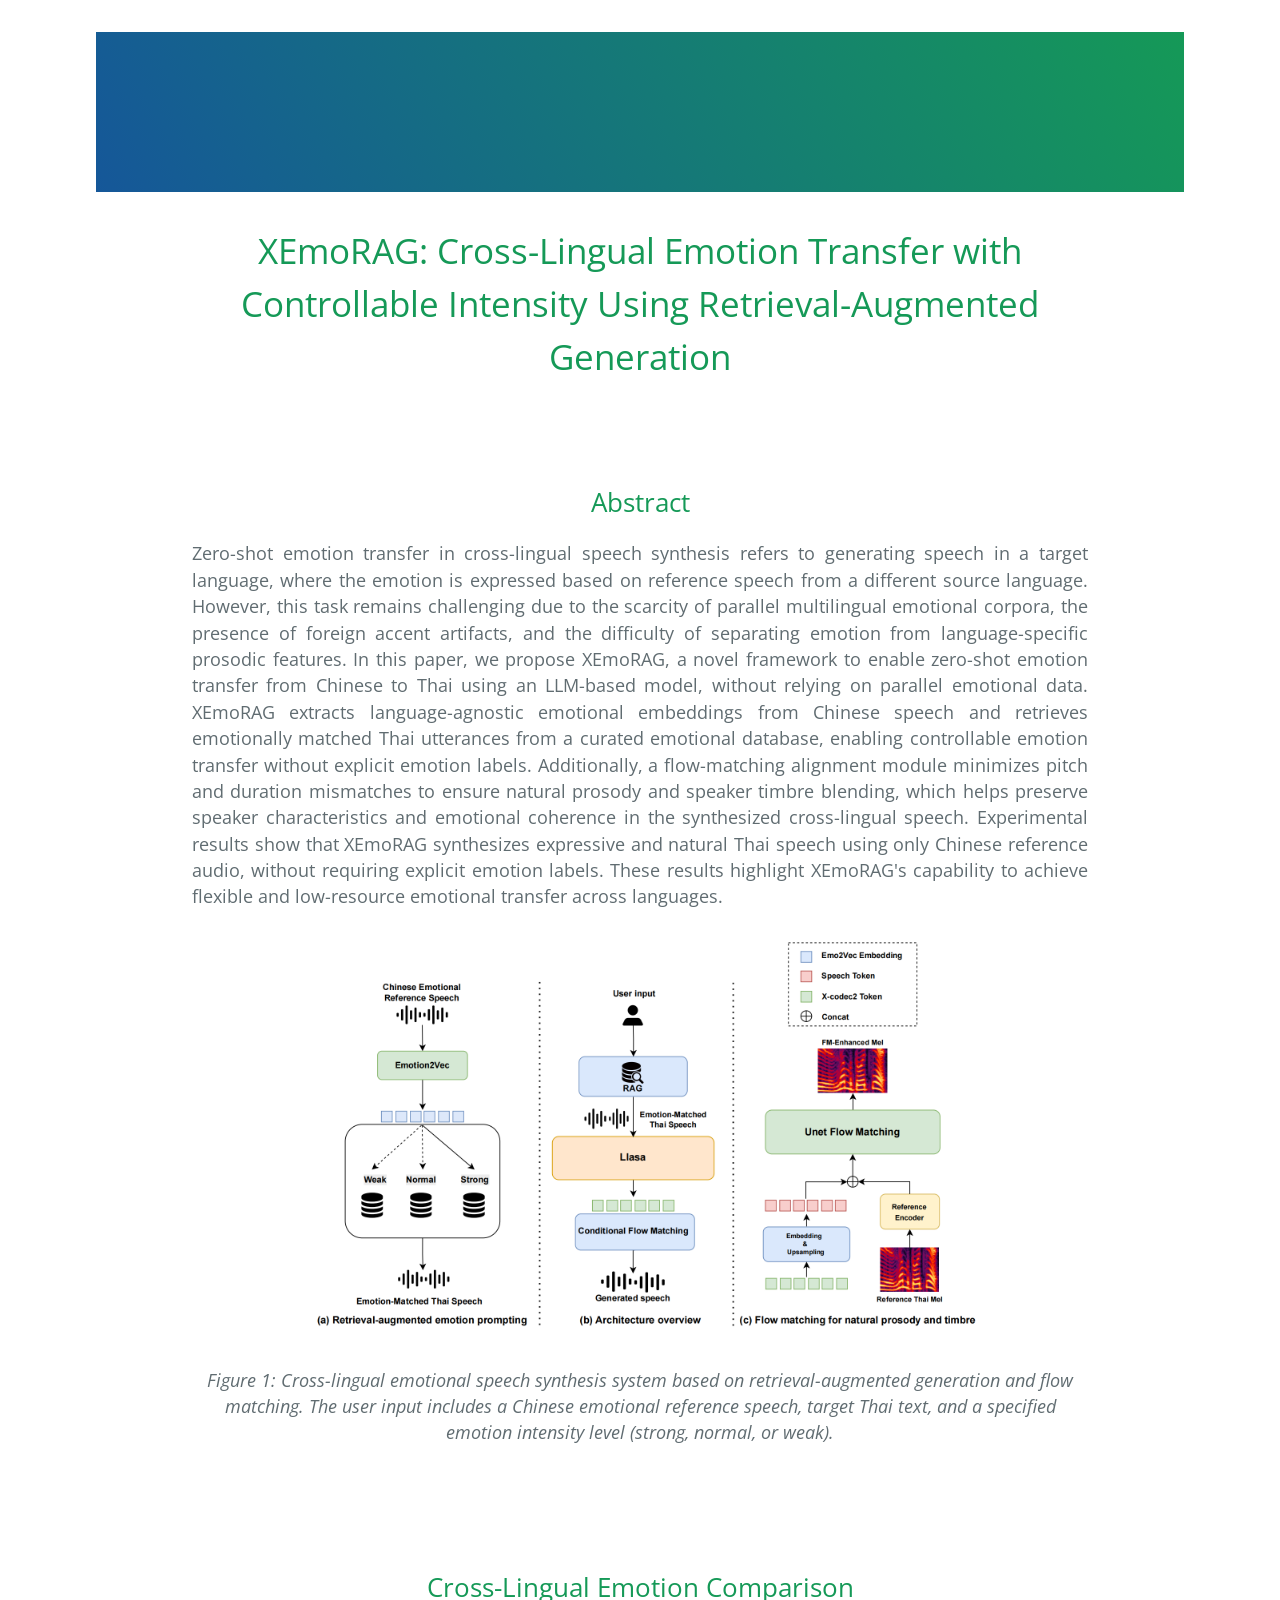
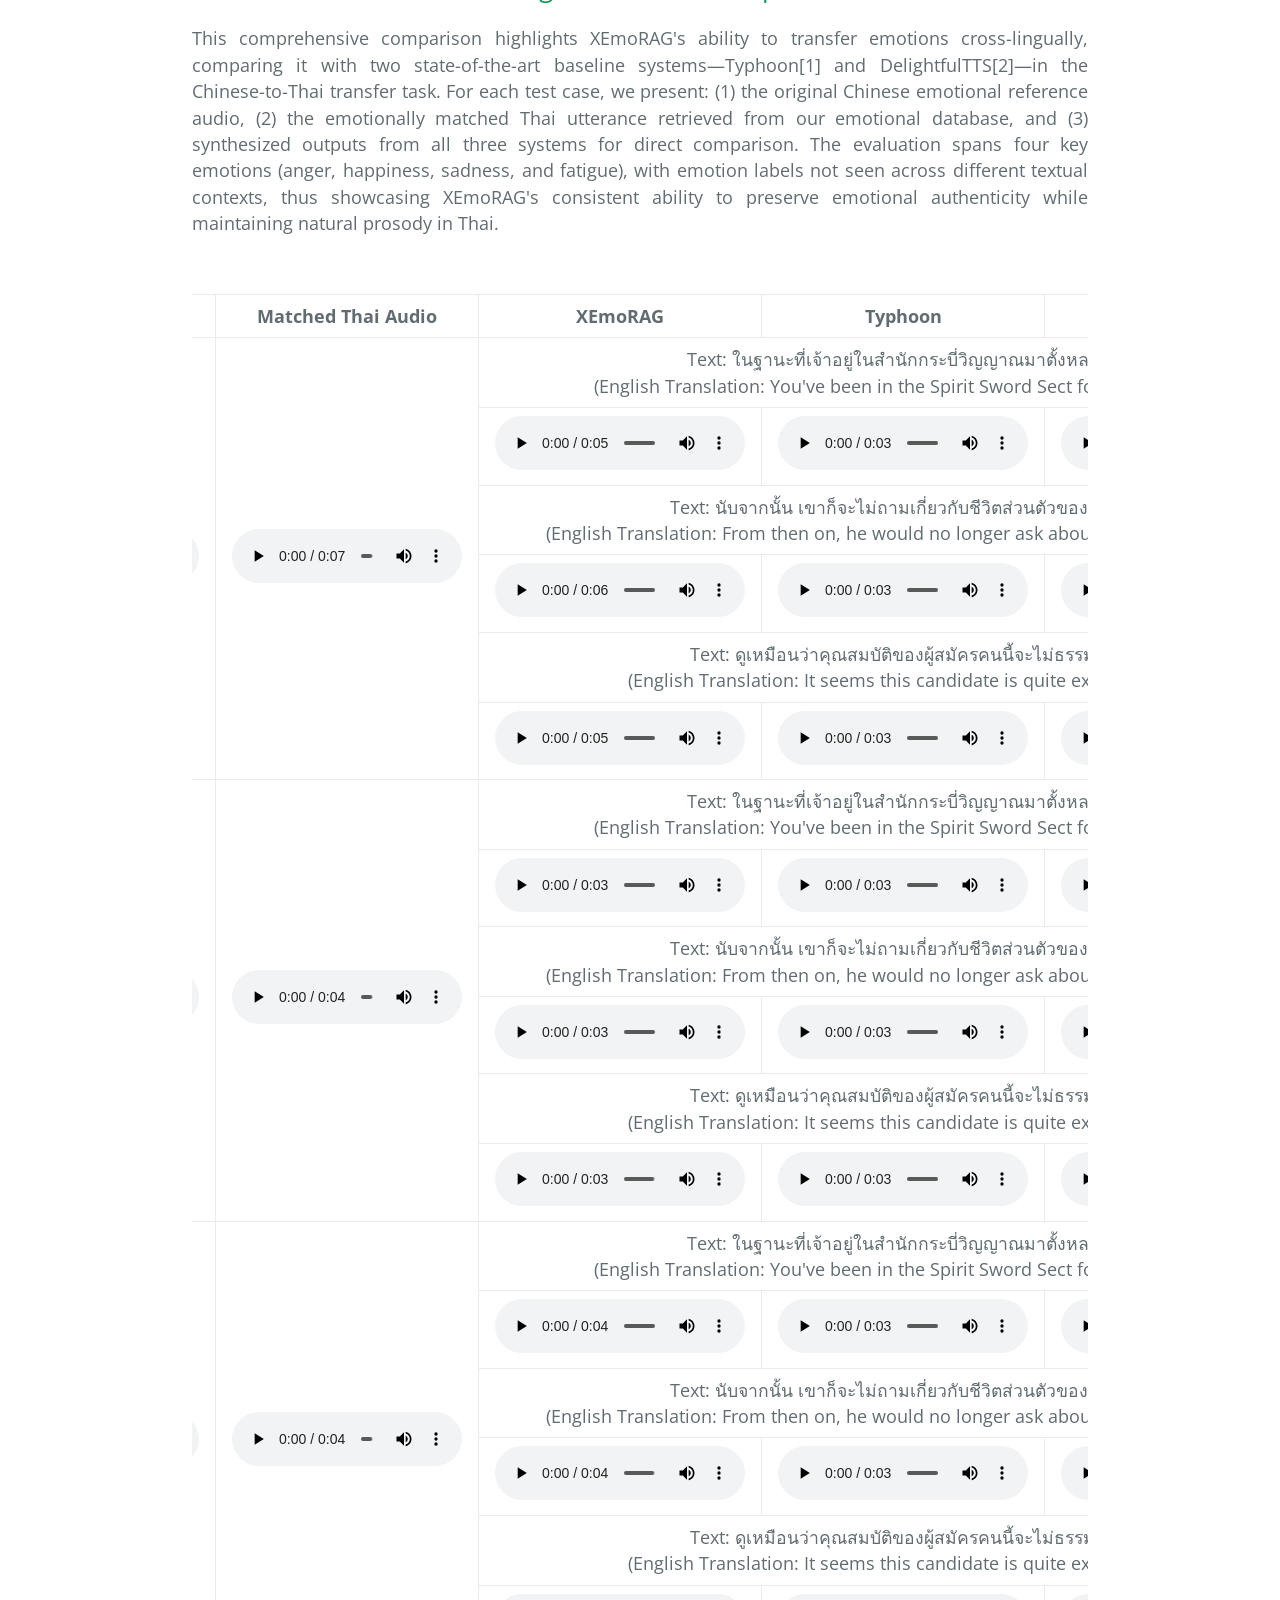
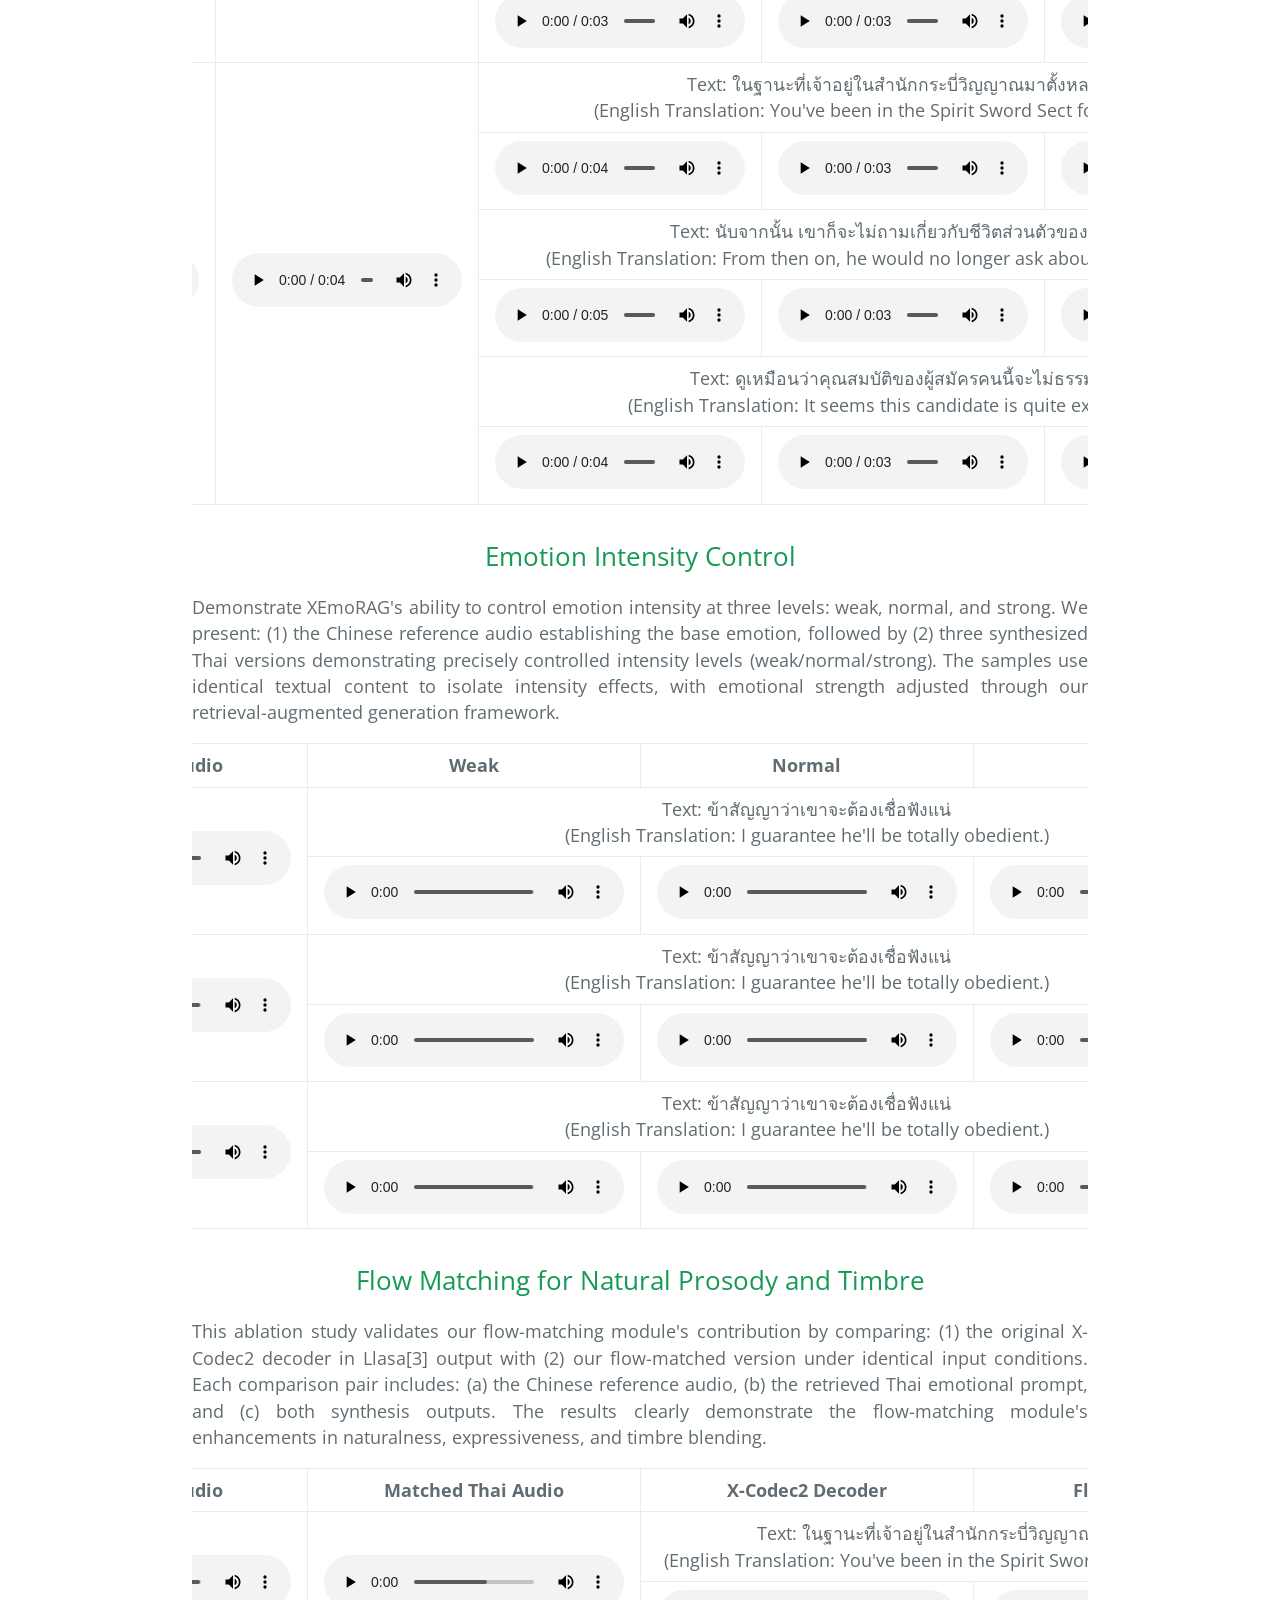
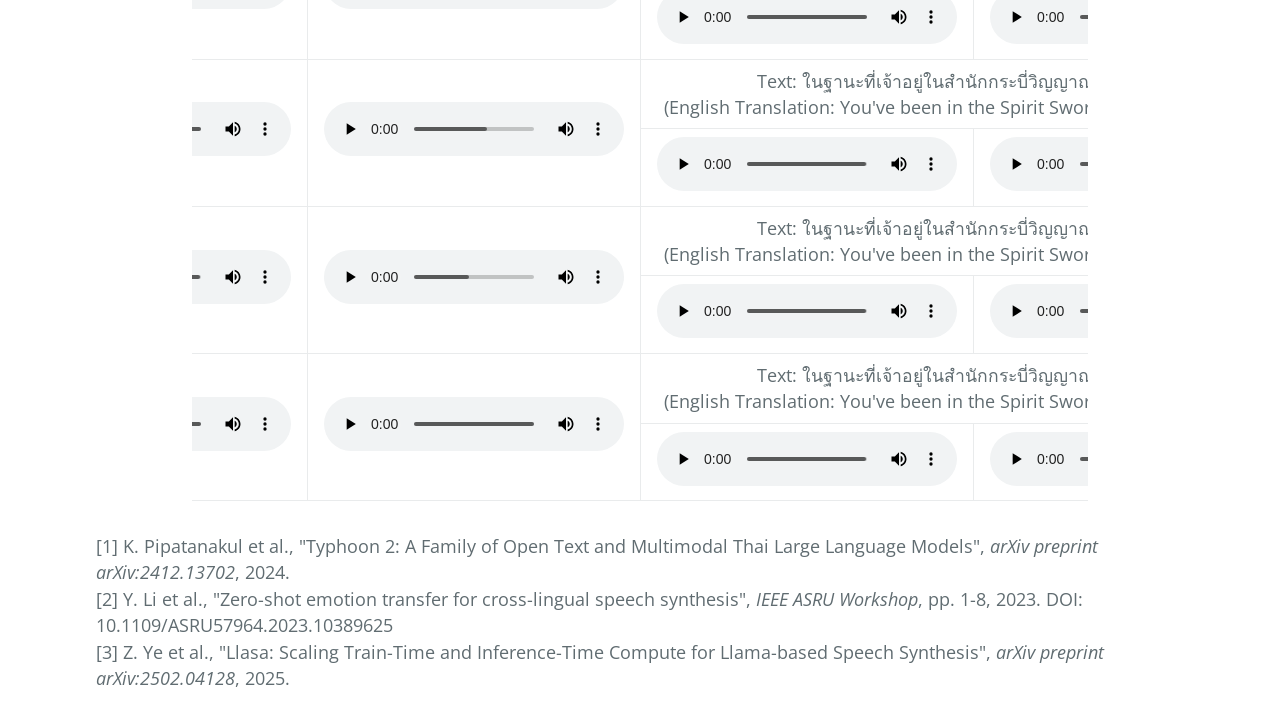
<file: index.html>
<!DOCTYPE html>
<html lang="en-US">
<section class="main-content">
<head>
  <meta http-equiv="Content-Type" content="text/html; charset=UTF-8">

  <!-- Begin Jekyll SEO tag v2.7.1 -->
  <title>XEmoRAG: Cross-Lingual Emotion Transfer with Controllable Intensity Using Retrieval-Augmented Generation</title>
  <meta name="generator" content="Jekyll v3.9.0">
  <meta property="og:title" content="TODO: title">
  <meta property="og:locale" content="en_US">
  <meta name="twitter:card" content="summary">
  <!-- End Jekyll SEO tag -->

  <meta name="viewport" content="width=device-width, initial-scale=1">
  <meta name="theme-color" content="#157878">
  <link rel="stylesheet" href="style.css">
</head>

<body data-new-gr-c-s-check-loaded="14.1001.0" data-gr-ext-installed="">
  <section class="page-header">
    <!-- <h1 class="project-name">Demo PAGE</h1> -->
    <!-- <h2 class="project-tagline"></h2> -->
  </section>

  <section class="main-content">
    <h1 id="">
      <center>XEmoRAG: Cross-Lingual Emotion Transfer with Controllable Intensity Using Retrieval-Augmented Generation</center>
    </h1>
    <!-- <h1 style="text-align: center;">DualDub: Video-to-Soundtrack Generation via Joint Speech and Background Audio Synthesis<a name="Comparison"></a></h1> -->

    <br><br>
    <h2 id="abstract" style="text-align: center;">Abstract<a name="abstract"></a></h2>
    <!-- <p style="text-align: justify;">DualDub: Video-to-Soundtrack Generation via Joint Speech and Background Audio Synthesis</p> -->
    <p style="text-align: justify;">
     Zero-shot emotion transfer in cross-lingual speech synthesis refers to generating speech in a target language, where the emotion is expressed based on reference speech from a different source language.
      However, this task remains challenging due to the scarcity of parallel multilingual emotional corpora, the presence of foreign accent artifacts, and the difficulty of separating emotion from language-specific prosodic features.
      In this paper, we propose XEmoRAG, a novel framework to enable zero-shot emotion transfer from Chinese to Thai using an LLM-based model, without relying on parallel emotional data.
      XEmoRAG extracts language-agnostic emotional embeddings from Chinese speech and retrieves emotionally matched Thai utterances from a curated emotional database, enabling controllable emotion transfer without explicit emotion labels. 
      Additionally, a flow-matching alignment module minimizes pitch and duration mismatches to ensure natural prosody and speaker timbre blending, which helps preserve speaker characteristics and emotional coherence in the synthesized cross-lingual speech.
      Experimental results show that XEmoRAG synthesizes expressive and natural Thai speech using only Chinese reference audio, without requiring explicit emotion labels.
      These results highlight XEmoRAG's capability to achieve flexible and low-resource emotional transfer across languages.
    </p>

    <div style="display: flex; justify-content: center; margin: 20px 0;">
      <div style="max-width: 100%; text-align: center;">
        <img src='raw/fig/overview.png' style="max-width: none; width: 80%; height: auto;">
        <p style="text-align: center; font-style: italic;">
          Figure 1: Cross-lingual emotional speech synthesis system based on retrieval-augmented generation and flow matching. The user input includes a Chinese emotional reference speech, target Thai text, and a specified emotion intensity level (strong, normal, or weak).
        </p>
      </div>
    </div>


    <br><br> 


    <h2 style="text-align: center;">Cross-Lingual Emotion Comparison<a name="Comparison"></a></h2>
    <p style="text-align: justify;">This comprehensive comparison highlights XEmoRAG's ability to transfer emotions cross-lingually, comparing it with two state-of-the-art baseline systems—Typhoon<span class="citation">[1]</span> and DelightfulTTS<span class="citation">[2]</span>—in the Chinese-to-Thai transfer task. For each test case, we present: (1) the original Chinese emotional reference audio, (2) the emotionally matched Thai utterance retrieved from our emotional database, and (3) synthesized outputs from all three systems for direct comparison. The evaluation spans four key emotions (anger, happiness, sadness, and fatigue), with emotion labels not seen across different textual contexts, thus showcasing XEmoRAG's consistent ability to preserve emotional authenticity while maintaining natural prosody in Thai.</p>
    <!-- <h2 style="text-align: center;">Comparison of Emotional behavior<a name="Comparison"></a></h2> -->

    <!-- <table style="display: flex; justify-content: center;"> -->
    <!-- <table style="width: 1230px; table-layout: fixed; border-collapse: collapse;" border="1"> -->
    <table style="display: flex; justify-content: center;">
      <tbody id="v2st-body">
      </tbody>
    </table> 


    <h2 style="text-align: center;">Emotion Intensity Control<a name="Comparison"></a></h2>
    <p style="text-align: justify;">Demonstrate XEmoRAG's ability to control emotion intensity at three levels: weak, normal, and strong. We present: (1) the Chinese reference audio establishing the base emotion, followed by (2) three synthesized Thai versions demonstrating precisely controlled intensity levels (weak/normal/strong). The samples use identical textual content to isolate intensity effects, with emotional strength adjusted through our retrieval-augmented generation framework. </p>
    <table style="display: flex; justify-content: center;">
      <tbody id="v2a-body">
      </tbody>
    </table> 


    <h2 style="text-align: center;">Flow Matching for Natural Prosody and Timbre<a name="Comparison"></a></h2>
    <p style="text-align: justify;"> This ablation study validates our flow-matching module's contribution by comparing: (1) the original X-Codec2 decoder in Llasa<span class="citation">[3]</span> output with (2) our flow-matched version under identical input conditions. Each comparison pair includes: (a) the Chinese reference audio, (b) the retrieved Thai emotional prompt, and (c) both synthesis outputs. The results clearly demonstrate the flow-matching module's enhancements in naturalness, expressiveness, and  timbre blending.</p>
    <table style="display: flex; justify-content: center;">
      <tbody id="v2s-body">
      </tbody>
    </table> 

  </section>
</body>

<script type="" text/javascript>
  window.onload = function () {
    sample_data=`
    <div style="width: 100%; overflow-x: auto; margin: 20px 0;padding: 0;">
        <table border="1" cellspacing="0" cellpadding="6" style="width: 100%; min-width: 100%; border-collapse: collapse;">
        <thead>
          <tr>
            <th>Chinese Ref Audio</th>
            <th>Matched Thai Audio</th>
            <th>XEmoRAG</th>
            <th>Typhoon</th>
            <th>DelightfulTTS</th>
          </tr>
        </thead>
        <tbody>

          <!-- Sample for 1.wav -->
          <tr>
            <td rowspan="6"><audio controls style="max-width: 230px;", src="raw/table1/proposed/VCF1_240111_fatigue/VCF1_240111.wav"></audio></td>
            <td rowspan="6"><audio controls style="max-width: 230px;" src="raw/table1/proposed/VCF1_240111_fatigue/210016.wav"></audio></td>            
            <td colspan="3" style="text-align: center;">
              Text: ในฐานะที่เจ้าอยู่ในสำนักกระบี่วิญญาณมาตั้งหลายปี<br>
              (English Translation: You've been in the Spirit Sword Sect for many years.)
            </td>
          </tr>  
          <tr>
            <td><audio controls style="max-width: 250px;" src="raw/table1/proposed/VCF1_240111_fatigue/VCF1_240111_210016_54.wav"></audio></td>
            <td><audio controls style="max-width: 250px;" src="raw/table1/typhoon/VCF1_240111_54.wav"></audio></td>
            <td><audio controls style="max-width: 250px;" src="raw/table1/delightfulTTS/210016_54.wav"></audio></td>
          </tr>  
          <tr>
           <td colspan="3" style="text-align: center;">
  Text: นับจากนั้น เขาก็จะไม่ถามเกี่ยวกับชีวิตส่วนตัวของเจ้าอีก<br>
  (English Translation: From then on, he would no longer ask about your personal life.)
</td>

          </tr>
          <tr>
            <td><audio controls style="max-width: 250px;" src="raw/table1/proposed/VCF1_240111_fatigue/VCF1_240111_210016_80.wav"></audio></td>
            <td><audio controls style="max-width: 250px;" src="raw/table1/typhoon/VCF1_240111_80.wav"></audio></td>
            <td><audio controls style="max-width: 250px;" src="raw/table1/delightfulTTS/210016_80.wav"></audio></td>
          </tr>
          <tr>
            <td colspan="3" style="text-align: center;">
  Text: ดูเหมือนว่าคุณสมบัติของผู้สมัครคนนี้จะไม่ธรรมดา<br>
  (English Translation: It seems this candidate is quite exceptional.)
</td>

          </tr>
          <tr>
            <td><audio controls style="max-width: 250px;" src="raw/table1/proposed/VCF1_240111_fatigue/VCF1_240111_210016_67.wav"></audio></td>
            <td><audio controls style="max-width: 250px;" src="raw/table1/typhoon/VCF1_240111_67.wav"></audio></td>
            <td><audio controls style="max-width: 250px;" src="raw/table1/delightfulTTS/210016_67.wav"></audio></td>

          <!-- Sample for 2.wav -->
          <tr>
            <td rowspan="6"><audio controls style="max-width: 230px;" src="raw/table1/proposed/VCF1_150046_intense_angry/VCF1_150046.wav"></audio></td>
            <td rowspan="6"><audio controls style="max-width: 230px;" src="raw/table1/proposed/VCF1_150046_intense_angry/320146.wav"></audio></td>
<td colspan="3" style="text-align: center;">
  Text: ในฐานะที่เจ้าอยู่ในสำนักกระบี่วิญญาณมาตั้งหลายปี<br>
  (English Translation: You've been in the Spirit Sword Sect for many years.)
</td>

          </tr>  
          <tr>
            <td><audio controls style="max-width: 250px;" src="raw/table1/proposed/VCF1_150046_intense_angry/VCF1_150046_320146_54.wav"></audio></td>
            <td><audio controls style="max-width: 250px;" src="raw/table1/typhoon/VCF1_150046_54.wav"></audio></td>
            <td><audio controls style="max-width: 250px;" src="raw/table1/delightfulTTS/320146_54.wav"></audio></td>
          </tr>  
          <tr>
           <td colspan="3" style="text-align: center;">
  Text: นับจากนั้น เขาก็จะไม่ถามเกี่ยวกับชีวิตส่วนตัวของเจ้าอีก<br>
  (English Translation: From then on, he would no longer ask about your personal life.)
</td>

          </tr>
          <tr>
            <td><audio controls style="max-width: 250px;" src="raw/table1/proposed/VCF1_150046_intense_angry/VCF1_150046_320146_80.wav"></audio></td>
            <td><audio controls style="max-width: 250px;" src="raw/table1/typhoon/VCF1_150046_80.wav"></audio></td>
            <td><audio controls style="max-width: 250px;" src="raw/table1/delightfulTTS/320146_80.wav"></audio></td>
          </tr>
          <tr>
            <td colspan="3" style="text-align: center;">
  Text: ดูเหมือนว่าคุณสมบัติของผู้สมัครคนนี้จะไม่ธรรมดา<br>
  (English Translation: It seems this candidate is quite exceptional.)
</td>

          </tr>
          <tr>
            <td><audio controls style="max-width: 250px;" src="raw/table1/proposed/VCF1_150046_intense_angry/VCF1_150046_320146_67.wav"></audio></td>
            <td><audio controls style="max-width: 250px;" src="raw/table1/typhoon/VCF1_150046_67.wav"></audio></td>
            <td><audio controls style="max-width: 250px;" src="raw/table1/delightfulTTS/320146_67.wav"></audio></td>



          <!-- Sample for 3.wav -->
          <tr>
            <td rowspan="6"><audio controls style="max-width: 230px;" src="raw/table1/proposed/VCF1_010435_intense_happy/VCF1_010435.wav"></audio></td>
            <td rowspan="6"><audio controls style="max-width: 230px;" src="raw/table1/proposed/VCF1_010435_intense_happy/310051.wav"></audio></td>
<td colspan="3" style="text-align: center;">
  Text: ในฐานะที่เจ้าอยู่ในสำนักกระบี่วิญญาณมาตั้งหลายปี<br>
  (English Translation: You've been in the Spirit Sword Sect for many years.)
</td>

          </tr>  
          <tr>
            <td><audio controls style="max-width: 250px;" src="raw/table1/proposed/VCF1_010435_intense_happy/VCF1_010435_310051_54.wav"></audio></td>
            <td><audio controls style="max-width: 250px;" src="raw/table1/typhoon/VCF1_010435_54.wav"></audio></td>
            <td><audio controls style="max-width: 250px;" src="raw/table1/delightfulTTS/310051_54.wav"></audio></td>
          </tr>  
          <tr>
           <td colspan="3" style="text-align: center;">
  Text: นับจากนั้น เขาก็จะไม่ถามเกี่ยวกับชีวิตส่วนตัวของเจ้าอีก<br>
  (English Translation: From then on, he would no longer ask about your personal life.)
</td>

          </tr>
          <tr>
            <td><audio controls style="max-width: 250px;" src="raw/table1/proposed/VCF1_010435_intense_happy/VCF1_010435_310051_80.wav"></audio></td>
            <td><audio controls style="max-width: 250px;" src="raw/table1/typhoon/VCF1_010435_80.wav"></audio></td>
            <td><audio controls style="max-width: 250px;" src="raw/table1/delightfulTTS/310051_80.wav"></audio></td>
          </tr>
          <tr>
            <td colspan="3" style="text-align: center;">
  Text: ดูเหมือนว่าคุณสมบัติของผู้สมัครคนนี้จะไม่ธรรมดา<br>
  (English Translation: It seems this candidate is quite exceptional.)
</td>

          </tr>
          <tr>
            <td><audio controls style="max-width: 250px;" src="raw/table1/proposed/VCF1_010435_intense_happy/VCF1_010435_310051_67.wav"></audio></td>
            <td><audio controls style="max-width: 250px;" src="raw/table1/typhoon/VCF1_010435_67.wav"></audio></td>
            <td><audio controls style="max-width: 250px;" src="raw/table1/delightfulTTS/310051_67.wav"></audio></td>


     <!-- Sample for 4.wav -->
          <tr>
            <td rowspan="6"><audio controls style="max-width: 230px;" src="raw/table1/proposed/VCF1_210227_intense_sad/VCF1_210227.wav"></audio></td>
            <td rowspan="6"><audio controls style="max-width: 230px;" src="raw/table1/proposed/VCF1_210227_intense_sad/330033.wav"></audio></td>
<td colspan="3" style="text-align: center;">
  Text: ในฐานะที่เจ้าอยู่ในสำนักกระบี่วิญญาณมาตั้งหลายปี<br>
  (English Translation: You've been in the Spirit Sword Sect for many years.)
</td>

          </tr>  
          <tr>
            <td><audio controls style="max-width: 250px;" src="raw/table1/proposed/VCF1_210227_intense_sad/VCF1_210227_330033_54.wav"></audio></td>
            <td><audio controls style="max-width: 250px;" src="raw/table1/typhoon/VCF1_210227_54.wav"></audio></td>
            <td><audio controls style="max-width: 250px;" src="raw/table1/delightfulTTS/330033_54.wav"></audio></td>
          </tr>  
          <tr>
           <td colspan="3" style="text-align: center;">
  Text: นับจากนั้น เขาก็จะไม่ถามเกี่ยวกับชีวิตส่วนตัวของเจ้าอีก<br>
  (English Translation: From then on, he would no longer ask about your personal life.)
</td>

          </tr>
          <tr>
            <td><audio controls style="max-width: 250px;" src="raw/table1/proposed/VCF1_210227_intense_sad/VCF1_210227_330033_80.wav"></audio></td>
            <td><audio controls style="max-width: 250px;" src="raw/table1/typhoon/VCF1_210227_80.wav"></audio></td>
            <td><audio controls style="max-width: 250px;" src="raw/table1/delightfulTTS/330033_80.wav"></audio></td>
          </tr>
          <tr>
            <td colspan="3" style="text-align: center;">
  Text: ดูเหมือนว่าคุณสมบัติของผู้สมัครคนนี้จะไม่ธรรมดา<br>
  (English Translation: It seems this candidate is quite exceptional.)
</td>

          </tr>
          <tr>
            <td><audio controls style="max-width: 250px;" src="raw/table1/proposed/VCF1_210227_intense_sad/VCF1_210227_330033_67.wav"></audio></td>
            <td><audio controls style="max-width: 250px;" src="raw/table1/typhoon/VCF1_210227_67.wav"></audio></td>
            <td><audio controls style="max-width: 250px;" src="raw/table1/delightfulTTS/330033_67.wav"></audio></td>      

        </tbody>
        
      </table>
      </div>




`;
      
    document.getElementById('v2st-body').innerHTML = sample_data



    sample_data =`
         <table border="1" cellspacing="0" cellpadding="6" style="width: 100%; min-width: 100%; border-collapse: collapse;">
        <thead>
          <tr>
            <th>Chinese Ref Audio</th>
            <th>Weak</th>
            <th>Normal</th>
            <th>Strong</th>
          </tr>
        </thead>
        <tbody>

          <!-- Sample for 1.wav -->
          <tr>
             <td rowspan="2"><audio controls src="raw/table2/angry/VCF1_150046.wav"></audio></td>
            <td colspan="3" style="text-align: center;">
  Text: ข้าสัญญาว่าเขาจะต้องเชื่อฟังแน่<br>
  (English Translation: I guarantee he'll be totally obedient.)
</td>

          </tr>  
          <tr>
            <td><audio controls src="raw/table2/angry/weak_VCF1_150046_020001_52.wav"></audio></td>
            <td><audio controls src="raw/table2/angry/norm_VCF1_150046_120020_52.wav"></audio></td>
            <td><audio controls src="raw/table2/angry/strong_VCF1_150046_320146_52.wav"></audio></td>
          </tr>  
         

          <!-- Sample for 2.wav -->
          <tr>
             <td rowspan="2"><audio controls src="raw/table2/happy/VCF1_010435.wav"></audio></td>
            <td colspan="3" style="text-align: center;">
  Text: ข้าสัญญาว่าเขาจะต้องเชื่อฟังแน่<br>
  (English Translation: I guarantee he'll be totally obedient.)
</td>

          </tr>  
          <tr>
            <td><audio controls src="raw/table2/happy/weak_VCF1_010435_010399_52.wav"></audio></td>
            <td><audio controls src="raw/table2/happy/norm_VCF1_010435_110120_52.wav"></audio></td>
            <td><audio controls src="raw/table2/happy/strong_VCF1_010435_310051_52.wav"></audio></td>
          </tr>  
        


          <!-- Sample for 3.wav -->
          <tr>
             <td rowspan="2"><audio controls src="raw/table2/sad/VCF1_210227.wav"></audio></td>
            <td colspan="3" style="text-align: center;">
  Text: ข้าสัญญาว่าเขาจะต้องเชื่อฟังแน่<br>
  (English Translation: I guarantee he'll be totally obedient.)
</td>

          </tr>  
          <tr>
            <td><audio controls src="raw/table2/sad/weak_VCF1_210227_040119_52.wav"></audio></td>
            <td><audio controls src="raw/table2/sad/norm_VCF1_210227_130161_52.wav"></audio></td>
            <td><audio controls src="raw/table2/sad/strong_VCF1_210227_330033_52.wav"></audio></td>
          </tr>  
   

        </tbody>
        
      </table>

     
    `;
      
    document.getElementById('v2a-body').innerHTML = sample_data



    sample_data =`
      <table border="1" cellspacing="0" cellpadding="6" style="width: 100%; min-width: 100%; border-collapse: collapse;">
        <thead>
          <tr>
            <th>Chinese Ref Audio</th>
            <th>Matched Thai Audio</th>
            <th>X-Codec2 Decoder</th>
            <th>Flow-matching</th>
          </tr>
        </thead>
        <tbody>

          <!-- Sample for 1.wav -->
          <tr>
            <td rowspan="2"><audio controls src="raw/table1/proposed/VCF1_240111_fatigue/VCF1_240111.wav"></audio></td>
            <td rowspan="2"><audio controls src="raw/table1/proposed/VCF1_240111_fatigue/210016.wav"></audio></td>
            <td colspan="2" style="text-align: center;">
  Text: ในฐานะที่เจ้าอยู่ในสำนักกระบี่วิญญาณมาตั้งหลายปี<br>
  (English Translation: You've been in the Spirit Sword Sect for many years.)
</td>

          </tr>  
          <tr>
            <td><audio controls src="raw/table3/VCF1_240111_210016_54.wav"></audio></td>
            <td><audio controls src="raw/table1/proposed/VCF1_240111_fatigue/VCF1_240111_210016_54.wav"></audio></td>
          </tr>  
          
          <!-- Sample for 2.wav -->
          <tr>
            <td rowspan="2"><audio controls src="raw/table1/proposed/VCF1_150046_intense_angry/VCF1_150046.wav"></audio></td>
            <td rowspan="2"><audio controls src="raw/table1/proposed/VCF1_150046_intense_angry/320146.wav"></audio></td>
            <td colspan="2" style="text-align: center;">
  Text: ในฐานะที่เจ้าอยู่ในสำนักกระบี่วิญญาณมาตั้งหลายปี<br>
  (English Translation: You've been in the Spirit Sword Sect for many years.)
</td>

          </tr>  

          <tr>
            <td><audio controls src="raw/table3/VCF1_150046_320146_54.wav"></audio></td>
            <td><audio controls src="raw/table1/proposed/VCF1_150046_intense_angry/VCF1_150046_320146_54.wav"></audio></td>
          </tr> 
         
          <!-- Sample for 3.wav -->
          <tr>
            <td rowspan="2"><audio controls src="raw/table1/proposed/VCF1_010435_intense_happy/VCF1_010435.wav"></audio></td>
            <td rowspan="2"><audio controls src="raw/table1/proposed/VCF1_010435_intense_happy/310051.wav"></audio></td>
            <td colspan="2" style="text-align: center;">
  Text: ในฐานะที่เจ้าอยู่ในสำนักกระบี่วิญญาณมาตั้งหลายปี<br>
  (English Translation: You've been in the Spirit Sword Sect for many years.)
</td>

          </tr>  

          <tr>
            <td><audio controls src="raw/table3/VCF1_010435_310051_54.wav"></audio></td>
            <td><audio controls src="raw/table1/proposed/VCF1_010435_intense_happy/VCF1_010435_310051_54.wav"></audio></td>
          </tr> 
          
         

     <!-- Sample for 4.wav -->
          <tr>
            <td rowspan="2"><audio controls src="raw/table1/proposed/VCF1_210227_intense_sad/VCF1_210227.wav"></audio></td>
            <td rowspan="2"><audio controls src="raw/table1/proposed/VCF1_210227_intense_sad/330033.wav"></audio></td>
            <td colspan="2" style="text-align: center;">
  Text: ในฐานะที่เจ้าอยู่ในสำนักกระบี่วิญญาณมาตั้งหลายปี<br>
  (English Translation: You've been in the Spirit Sword Sect for many years.)
</td>

          </tr>  
          <tr>
            <td><audio controls src="raw/table3/VCF1_210227_330033_54.wav"></audio></td>
            <td><audio controls src="raw/table1/proposed/VCF1_210227_intense_sad/VCF1_210227_330033_54.wav"></audio></td>
          </tr>  
          
        </tbody>
        
      </table>

    `;
      
    document.getElementById('v2s-body').innerHTML = sample_data

  }


</script>


<section class="references">
  
  <div class="reference-item" id="ref1">
    <span class="ref-num">[1]</span>
    <span class="ref-content">
      K. Pipatanakul et al., "Typhoon 2: A Family of Open Text and Multimodal Thai Large Language Models", 
      <em>arXiv preprint arXiv:2412.13702</em>, 2024.
    </span>
  </div>


  <div class="reference-item" id="ref4">
    <span class="ref-num">[2]</span>
    <span class="ref-content">
      Y. Li et al., "Zero-shot emotion transfer for cross-lingual speech synthesis", 
      <em>IEEE ASRU Workshop</em>, pp. 1-8, 2023.
      <span class="doi-badge">DOI: 10.1109/ASRU57964.2023.10389625</span>
    </span>
  </div>

  <div class="reference-item" id="ref3">
    <span class="ref-num">[3]</span>
    <span class="ref-content">
      Z. Ye et al., "Llasa: Scaling Train-Time and Inference-Time Compute for Llama-based Speech Synthesis", 
      <em>arXiv preprint arXiv:2502.04128</em>, 2025.
    </span>
  </div>

</section>


</section>
</file>
<file: style.css>
/*! normalize.css v3.0.2 | MIT License | git.io/normalize */@import url("https://fonts.googleapis.com/css?family=Open+Sans:400,700");html{font-family:sans-serif;-ms-text-size-adjust:100%;-webkit-text-size-adjust:100%}body{margin:0}article,aside,details,figcaption,figure,footer,header,hgroup,main,menu,nav,section,summary{display:block}audio,canvas,progress,video{display:inline-block;vertical-align:baseline}audio:not([controls]){display:none;height:0}[hidden],template{display:none}a{background-color:transparent}a:active,a:hover{outline:0}abbr[title]{border-bottom:1px dotted}b,strong{font-weight:bold}dfn{font-style:italic}h1{font-size:2em;margin:0.67em 0}mark{background:#ff0;color:#000}small{font-size:80%}sub,sup{font-size:75%;line-height:0;position:relative;vertical-align:baseline}sup{top:-0.5em}sub{bottom:-0.25em}img{border:0}svg:not(:root){overflow:hidden}figure{margin:1em 40px}hr{box-sizing:content-box;height:0}pre{overflow:auto}code,kbd,pre,samp{font-family:monospace, monospace;font-size:1em}button,input,optgroup,select,textarea{color:inherit;font:inherit;margin:0}button{overflow:visible}button,select{text-transform:none}button,html input[type="button"],input[type="reset"],input[type="submit"]{-webkit-appearance:button;cursor:pointer}button[disabled],html input[disabled]{cursor:default}button::-moz-focus-inner,input::-moz-focus-inner{border:0;padding:0}input{line-height:normal}input[type="checkbox"],input[type="radio"]{box-sizing:border-box;padding:0}input[type="number"]::-webkit-inner-spin-button,input[type="number"]::-webkit-outer-spin-button{height:auto}input[type="search"]{-webkit-appearance:textfield;box-sizing:content-box}input[type="search"]::-webkit-search-cancel-button,input[type="search"]::-webkit-search-decoration{-webkit-appearance:none}fieldset{border:1px solid #c0c0c0;margin:0 2px;padding:0.35em 0.625em 0.75em}legend{border:0;padding:0}textarea{overflow:auto}optgroup{font-weight:bold}table{border-collapse:collapse;border-spacing:0}td,th{padding:0}.highlight table td{padding:5px}.highlight table pre{margin:0}.highlight .cm{color:#999988;font-style:italic}.highlight .cp{color:#999999;font-weight:bold}.highlight .c1{color:#999988;font-style:italic}.highlight .cs{color:#999999;font-weight:bold;font-style:italic}.highlight .c,.highlight .cd{color:#999988;font-style:italic}.highlight .err{color:#a61717;background-color:#e3d2d2}.highlight .gd{color:#000000;background-color:#ffdddd}.highlight .ge{color:#000000;font-style:italic}.highlight .gr{color:#aa0000}.highlight .gh{color:#999999}.highlight .gi{color:#000000;background-color:#ddffdd}.highlight .go{color:#888888}.highlight .gp{color:#555555}.highlight .gs{font-weight:bold}.highlight .gu{color:#aaaaaa}.highlight .gt{color:#aa0000}.highlight .kc{color:#000000;font-weight:bold}.highlight .kd{color:#000000;font-weight:bold}.highlight .kn{color:#000000;font-weight:bold}.highlight .kp{color:#000000;font-weight:bold}.highlight .kr{color:#000000;font-weight:bold}.highlight .kt{color:#445588;font-weight:bold}.highlight .k,.highlight .kv{color:#000000;font-weight:bold}.highlight .mf{color:#009999}.highlight .mh{color:#009999}.highlight .il{color:#009999}.highlight .mi{color:#009999}.highlight .mo{color:#009999}.highlight .m,.highlight .mb,.highlight .mx{color:#009999}.highlight .sb{color:#d14}.highlight .sc{color:#d14}.highlight .sd{color:#d14}.highlight .s2{color:#d14}.highlight .se{color:#d14}.highlight .sh{color:#d14}.highlight .si{color:#d14}.highlight .sx{color:#d14}.highlight .sr{color:#009926}.highlight .s1{color:#d14}.highlight .ss{color:#990073}.highlight .s{color:#d14}.highlight .na{color:#008080}.highlight .bp{color:#999999}.highlight .nb{color:#0086B3}.highlight .nc{color:#445588;font-weight:bold}.highlight .no{color:#008080}.highlight .nd{color:#3c5d5d;font-weight:bold}.highlight .ni{color:#800080}.highlight .ne{color:#990000;font-weight:bold}.highlight .nf{color:#990000;font-weight:bold}.highlight .nl{color:#990000;font-weight:bold}.highlight .nn{color:#555555}.highlight .nt{color:#000080}.highlight .vc{color:#008080}.highlight .vg{color:#008080}.highlight .vi{color:#008080}.highlight .nv{color:#008080}.highlight .ow{color:#000000;font-weight:bold}.highlight .o{color:#000000;font-weight:bold}.highlight .w{color:#bbbbbb}.highlight{background-color:#f8f8f8}*{box-sizing:border-box}body{padding:0;margin:0;font-family:"Open Sans", "Helvetica Neue", Helvetica, Arial, sans-serif;font-size:16px;line-height:1.5;color:#606c71}a{color:#1e6bb8;text-decoration:none}a:hover{text-decoration:underline}.btn{display:inline-block;margin-bottom:1rem;color:rgba(255,255,255,0.7);background-color:rgba(255,255,255,0.08);border-color:rgba(255,255,255,0.2);border-style:solid;border-width:1px;border-radius:0.3rem;transition:color 0.2s, background-color 0.2s, border-color 0.2s}.btn:hover{color:rgba(255,255,255,0.8);text-decoration:none;background-color:rgba(255,255,255,0.2);border-color:rgba(255,255,255,0.3)}.btn+.btn{margin-left:1rem}@media screen and (min-width: 64em){.btn{padding:0.75rem 1rem}}@media screen and (min-width: 42em) and (max-width: 64em){.btn{padding:0.6rem 0.9rem;font-size:0.9rem}}@media screen and (max-width: 42em){.btn{display:block;width:100%;padding:0.75rem;font-size:0.9rem}.btn+.btn{margin-top:1rem;margin-left:0}}.page-header{color:#fff;text-align:center;background-color:#159957;background-image:linear-gradient(60deg, #155799, #159957)}@media screen and (min-width: 64em){.page-header{padding:5rem 6rem}}@media screen and (min-width: 42em) and (max-width: 64em){.page-header{padding:3rem 4rem}}@media screen and (max-width: 42em){.page-header{padding:2rem 1rem}}.project-name{margin-top:0;margin-bottom:0.1rem}@media screen and (min-width: 64em){.project-name{font-size:3.25rem}}@media screen and (min-width: 42em) and (max-width: 64em){.project-name{font-size:2.25rem}}@media screen and (max-width: 42em){.project-name{font-size:1.75rem}}.project-tagline{margin-bottom:2rem;font-weight:normal;opacity:0.7}@media screen and (min-width: 64em){.project-tagline{font-size:1.25rem}}@media screen and (min-width: 42em) and (max-width: 64em){.project-tagline{font-size:1.15rem}}@media screen and (max-width: 42em){.project-tagline{font-size:1rem}}.main-content{word-wrap:break-word}.main-content :first-child{margin-top:0}@media screen and (min-width: 64em){.main-content{max-width:110rem;padding:2rem 6rem;margin:0 auto;font-size:1.1rem}}@media screen and (min-width: 42em) and (max-width: 64em){.main-content{padding:2rem 4rem;font-size:1.1rem}}@media screen and (max-width: 42em){.main-content{padding:2rem 1rem;font-size:1rem}}.main-content img{max-width:100%}.main-content h1,.main-content h2,.main-content h3,.main-content h4,.main-content h5,.main-content h6{margin-top:2rem;margin-bottom:1rem;font-weight:normal;color:#159957}.main-content p{margin-bottom:1em}.main-content code{padding:2px 4px;font-family:Consolas, "Liberation Mono", Menlo, Courier, monospace;font-size:0.9rem;color:#567482;background-color:#f3f6fa;border-radius:0.3rem}.main-content pre{padding:0.8rem;margin-top:0;margin-bottom:1rem;font:1rem Consolas, "Liberation Mono", Menlo, Courier, monospace;color:#567482;word-wrap:normal;background-color:#f3f6fa;border:solid 1px #dce6f0;border-radius:0.3rem}.main-content pre>code{padding:0;margin:0;font-size:0.9rem;color:#567482;word-break:normal;white-space:pre;background:transparent;border:0}.main-content .highlight{margin-bottom:1rem}.main-content .highlight pre{margin-bottom:0;word-break:normal}.main-content .highlight pre,.main-content pre{padding:0.8rem;overflow:auto;font-size:0.9rem;line-height:1.45;border-radius:0.3rem;-webkit-overflow-scrolling:touch}.main-content pre code,.main-content pre tt{display:inline;max-width:initial;padding:0;margin:0;overflow:initial;line-height:inherit;word-wrap:normal;background-color:transparent;border:0}.main-content pre code:before,.main-content pre code:after,.main-content pre tt:before,.main-content pre tt:after{content:normal}.main-content ul,.main-content ol{margin-top:0}.main-content blockquote{padding:0 1rem;margin-left:0;color:#819198;border-left:0.3rem solid #dce6f0}.main-content blockquote>:first-child{margin-top:0}.main-content blockquote>:last-child{margin-bottom:0}.main-content table{display:block;width:100%;overflow:auto;word-break:normal;word-break:keep-all;-webkit-overflow-scrolling:touch}.main-content table th{font-weight:bold}.main-content table th,.main-content table td{padding:0.5rem 1rem;border:1px solid #e9ebec}.main-content dl{padding:0}.main-content dl dt{padding:0;margin-top:1rem;font-size:1rem;font-weight:bold}.main-content dl dd{padding:0;margin-bottom:1rem}.main-content hr{height:2px;padding:0;margin:1rem 0;background-color:#eff0f1;border:0}.site-footer{padding-top:2rem;margin-top:2rem;border-top:solid 1px #eff0f1}@media screen and (min-width: 64em){.site-footer{font-size:1rem}}@media screen and (min-width: 42em) and (max-width: 64em){.site-footer{font-size:1rem}}@media screen and (max-width: 42em){.site-footer{font-size:0.9rem}}.site-footer-owner{display:block;font-weight:bold}.site-footer-credits{color:#819198}

/* 全局样式重置 */
table {
  box-sizing: border-box; /* 确保边框计入宽度 */
  border-collapse: collapse; /* 避免双边框问题 */
}
body {
  overflow-x: visible !important; /* 确保页面允许横向滚动 */
}


@media (max-width: 768px) {
  table { font-size: 14px; }
  audio { max-width: 150px; }
}
</file>
